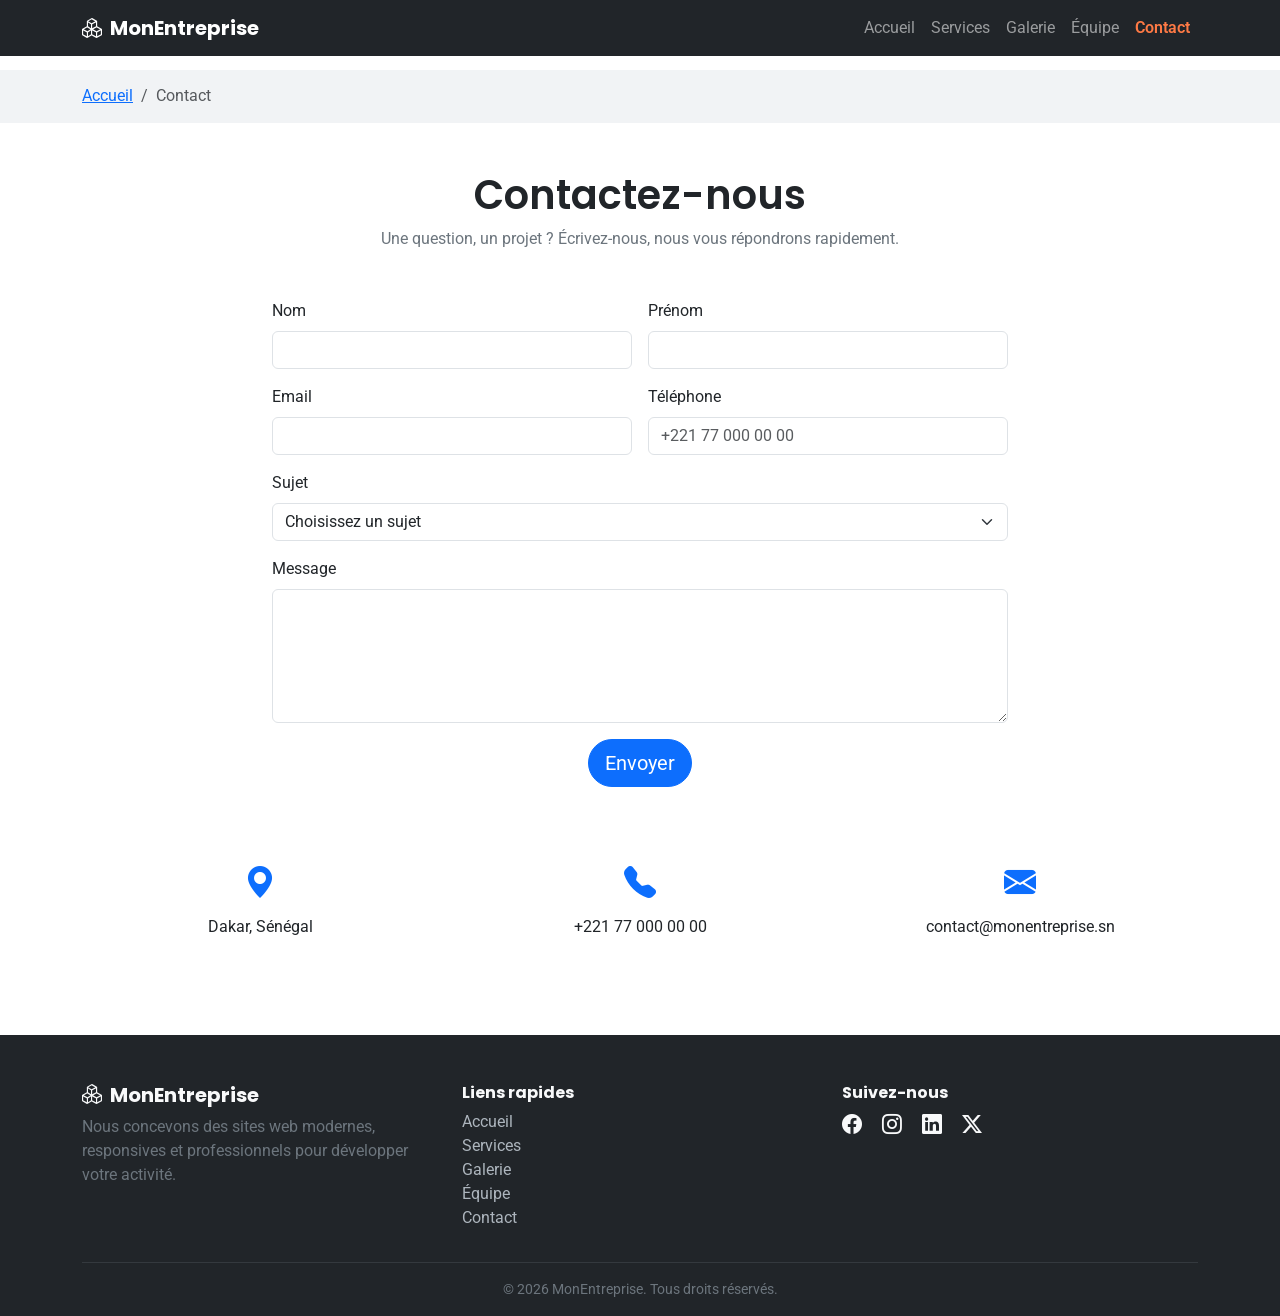
<file: Projet/ProjetBootstrap/ProjetBootstrap/contact.html>
<!DOCTYPE html>
<html lang="fr">
<head>
  <meta charset="UTF-8" />
  <meta name="viewport" content="width=device-width, initial-scale=1" />
  <title>MonEntreprise - Contact</title>

  <link rel="preconnect" href="https://fonts.googleapis.com">
  <link href="https://fonts.googleapis.com/css2?family=Poppins:wght@500;600;700&family=Roboto:wght@400;500&display=swap" rel="stylesheet">

  <link href="https://cdn.jsdelivr.net/npm/bootstrap@5.3.3/dist/css/bootstrap.min.css" rel="stylesheet">
  <link rel="stylesheet" href="https://cdn.jsdelivr.net/npm/bootstrap-icons@1.11.3/font/bootstrap-icons.css">
  <link rel="stylesheet" href="css/style.css">
</head>
<body>

  <!-- ================= NAVBAR ================= -->
  <nav class="navbar navbar-expand-lg navbar-dark bg-dark fixed-top">
    <div class="container">
      <a class="navbar-brand fw-bold" href="index.html"><i class="bi bi-boxes me-2"></i>MonEntreprise</a>
      <button class="navbar-toggler" type="button" data-bs-toggle="collapse" data-bs-target="#navMenu"
              aria-controls="navMenu" aria-expanded="false" aria-label="Basculer la navigation">
        <span class="navbar-toggler-icon"></span>
      </button>
      <div class="collapse navbar-collapse" id="navMenu">
        <ul class="navbar-nav ms-auto mb-2 mb-lg-0">
          <li class="nav-item"><a class="nav-link" href="index.html">Accueil</a></li>
          <li class="nav-item"><a class="nav-link" href="services.html">Services</a></li>
          <li class="nav-item"><a class="nav-link" href="galerie.html">Galerie</a></li>
          <li class="nav-item"><a class="nav-link" href="equipe.html">Équipe</a></li>
          <li class="nav-item"><a class="nav-link active" href="contact.html">Contact</a></li>
        </ul>
      </div>
    </div>
  </nav>

  <!-- ================= BREADCRUMB ================= -->
  <div class="breadcrumb-bar">
    <div class="container">
      <nav aria-label="breadcrumb">
        <ol class="breadcrumb mb-0">
          <li class="breadcrumb-item"><a href="index.html">Accueil</a></li>
          <li class="breadcrumb-item active" aria-current="page">Contact</li>
        </ol>
      </nav>
    </div>
  </div>

  <main class="py-5">
    <div class="container">
      <h1 class="text-center mb-2">Contactez-nous</h1>
      <p class="text-center text-secondary mb-5">Une question, un projet ? Écrivez-nous, nous vous répondrons rapidement.</p>

      <div class="row justify-content-center">
        <div class="col-12 col-lg-8">

          <!-- Alerte de succès (masquée par défaut) -->
          <div class="alert alert-success alert-dismissible fade d-none" role="alert" id="alerteSucces">
            <i class="bi bi-check-circle-fill me-2"></i>Votre message a bien été envoyé. Nous vous répondrons sous 48h !
            <button type="button" class="btn-close" data-bs-dismiss="alert" aria-label="Fermer"></button>
          </div>

          <form class="row g-3 needs-validation" id="formulaireContact" novalidate>

            <div class="col-md-6">
              <label for="nom" class="form-label">Nom</label>
              <input type="text" class="form-control" id="nom" required>
              <div class="invalid-feedback">Veuillez saisir votre nom.</div>
            </div>

            <div class="col-md-6">
              <label for="prenom" class="form-label">Prénom</label>
              <input type="text" class="form-control" id="prenom" required>
              <div class="invalid-feedback">Veuillez saisir votre prénom.</div>
            </div>

            <div class="col-md-6">
              <label for="email" class="form-label">Email</label>
              <input type="email" class="form-control" id="email" required>
              <div class="invalid-feedback">Veuillez saisir un email valide.</div>
            </div>

            <div class="col-md-6">
              <label for="telephone" class="form-label">Téléphone</label>
              <input type="tel" class="form-control" id="telephone" placeholder="+221 77 000 00 00" required>
              <div class="invalid-feedback">Veuillez saisir votre numéro de téléphone.</div>
            </div>

            <div class="col-12">
              <label for="sujet" class="form-label">Sujet</label>
              <select class="form-select" id="sujet" required>
                <option value="" selected disabled>Choisissez un sujet</option>
                <option value="devis">Demande de devis</option>
                <option value="support">Support technique</option>
                <option value="partenariat">Partenariat</option>
                <option value="autre">Autre</option>
              </select>
              <div class="invalid-feedback">Veuillez choisir un sujet.</div>
            </div>

            <div class="col-12">
              <label for="message" class="form-label">Message</label>
              <textarea class="form-control" id="message" rows="5" required></textarea>
              <div class="invalid-feedback">Veuillez saisir votre message.</div>
            </div>

            <div class="col-12 text-center">
              <button class="btn btn-primary btn-lg" type="submit" id="boutonEnvoyer">
                <span class="spinner-border spinner-border-sm me-2 d-none" role="status" aria-hidden="true" id="spinnerEnvoi"></span>
                Envoyer
              </button>
            </div>
          </form>
        </div>
      </div>

      <!-- ================= INFOS DE CONTACT ================= -->
      <div class="row text-center mt-5 g-4">
        <div class="col-12 col-md-4">
          <i class="bi bi-geo-alt-fill fs-2 text-primary"></i>
          <p class="mb-0 mt-2">Dakar, Sénégal</p>
        </div>
        <div class="col-12 col-md-4">
          <i class="bi bi-telephone-fill fs-2 text-primary"></i>
          <p class="mb-0 mt-2">+221 77 000 00 00</p>
        </div>
        <div class="col-12 col-md-4">
          <i class="bi bi-envelope-fill fs-2 text-primary"></i>
          <p class="mb-0 mt-2">contact@monentreprise.sn</p>
        </div>
      </div>
    </div>
  </main>

  <!-- ================= FOOTER ================= -->
  <footer class="bg-dark text-light pt-5 pb-3 mt-5">
    <div class="container">
      <div class="row g-4">
        <div class="col-12 col-md-4">
          <h5 class="fw-bold"><i class="bi bi-boxes me-2"></i>MonEntreprise</h5>
          <p class="text-secondary">Nous concevons des sites web modernes, responsives et professionnels pour développer votre activité.</p>
        </div>
        <div class="col-6 col-md-4">
          <h6 class="fw-bold">Liens rapides</h6>
          <ul class="list-unstyled">
            <li><a href="index.html" class="footer-link">Accueil</a></li>
            <li><a href="services.html" class="footer-link">Services</a></li>
            <li><a href="galerie.html" class="footer-link">Galerie</a></li>
            <li><a href="equipe.html" class="footer-link">Équipe</a></li>
            <li><a href="contact.html" class="footer-link">Contact</a></li>
          </ul>
        </div>
        <div class="col-6 col-md-4">
          <h6 class="fw-bold">Suivez-nous</h6>
          <a href="#" class="text-light me-3 fs-5"><i class="bi bi-facebook"></i></a>
          <a href="#" class="text-light me-3 fs-5"><i class="bi bi-instagram"></i></a>
          <a href="#" class="text-light me-3 fs-5"><i class="bi bi-linkedin"></i></a>
          <a href="#" class="text-light fs-5"><i class="bi bi-twitter-x"></i></a>
        </div>
      </div>
      <hr class="border-secondary">
      <p class="text-center text-secondary mb-0 small">&copy; 2026 MonEntreprise. Tous droits réservés.</p>
    </div>
  </footer>

  <script src="https://cdn.jsdelivr.net/npm/bootstrap@5.3.3/dist/js/bootstrap.bundle.min.js"></script>
  <script src="js/script.js"></script>
</body>
</html>
</file>
<file: Projet/ProjetBootstrap/ProjetBootstrap/css/style.css>
/* =========================================================
   PROJET BOOTSTRAP - style.css
   Personnalisation CSS : couleurs, polices, effets de survol,
   animations, ombres, coins arrondis, transitions
   ========================================================= */

/* ---- 1. Polices Google Fonts ---- */
:root {
  --couleur-principale: #0d6efd;   /* bleu Bootstrap, on la redéfinit si besoin */
  --couleur-accent: #ff7a45;       /* orange perso pour les accents */
  --couleur-fonce: #1a1f36;        /* fond sombre perso */
  --font-titre: 'Poppins', sans-serif;
  --font-texte: 'Roboto', sans-serif;
}

body {
  font-family: var(--font-texte);
  padding-top: 70px; /* pour compenser la navbar fixe */
}

h1, h2, h3, h4, h5, h6,
.navbar-brand {
  font-family: var(--font-titre);
  font-weight: 600;
}

/* ---- 2. Navbar ---- */
.navbar {
  transition: background-color 0.3s ease;
}

/* ---- 3. Bannière Hero ---- */
.hero-section {
  background: linear-gradient(rgba(26, 31, 54, 0.75), rgba(26, 31, 54, 0.75)),
              url("https://picsum.photos/seed/banner/1600/900") center/cover no-repeat;
  color: #fff;
  padding: 140px 0 100px 0;
}

.hero-section h1 {
  font-size: 2.6rem;
}

/* ---- 4. Effets de survol sur les boutons (animation) ---- */
.btn {
  border-radius: 50rem;
  transition: transform 0.25s ease, box-shadow 0.25s ease;
}

.btn:hover {
  transform: translateY(-3px);
  box-shadow: 0 8px 16px rgba(0, 0, 0, 0.2);
}

/* ---- 5. Cartes : ombre, coins arrondis, transition au survol ---- */
.card {
  border: none;
  border-radius: 1rem;
  box-shadow: 0 2px 10px rgba(0, 0, 0, 0.08);
  transition: transform 0.3s ease, box-shadow 0.3s ease;
}

.card:hover {
  transform: translateY(-6px);
  box-shadow: 0 12px 24px rgba(0, 0, 0, 0.12);
}

.card-img-top {
  border-top-left-radius: 1rem;
  border-top-right-radius: 1rem;
  height: 200px;
  object-fit: cover;
}

/* ---- 6. Section statistiques ---- */
.stat-card {
  border-radius: 1rem;
  transition: transform 0.3s ease;
}

.stat-card:hover {
  transform: scale(1.05);
}

.stat-card i {
  font-size: 2.2rem;
}

/* ---- 7. Galerie d'images ---- */
.galerie-img {
  border-radius: 0.75rem;
  cursor: pointer;
  transition: transform 0.3s ease, box-shadow 0.3s ease;
  aspect-ratio: 1 / 1;
  object-fit: cover;
}

.galerie-img:hover {
  transform: scale(1.04);
  box-shadow: 0 10px 20px rgba(0, 0, 0, 0.2);
}

/* ---- 8. Équipe ---- */
.equipe-photo {
  width: 160px;
  height: 160px;
  object-fit: cover;
  border-radius: 50%;
  border: 4px solid #fff;
  box-shadow: 0 4px 12px rgba(0, 0, 0, 0.15);
}

/* ---- 9. Témoignages ---- */
.etoiles {
  color: #ffc107;
}

/* ---- 10. Footer ---- */
footer a.footer-link {
  color: #adb5bd;
  text-decoration: none;
  transition: color 0.2s ease;
}

footer a.footer-link:hover {
  color: #fff;
}

/* ---- 11. Liens actifs de la navigation ---- */
.nav-link.active {
  font-weight: 600;
  color: var(--couleur-accent) !important;
}

/* ---- 12. Utilitaire : section avec fond clair ---- */
.section-alt {
  background-color: #f8f9fa;
}

/* ---- 13. Breadcrumb sous la navbar ---- */
.breadcrumb-bar {
  background-color: #f1f3f5;
  padding: 0.9rem 0;
}
</file>
